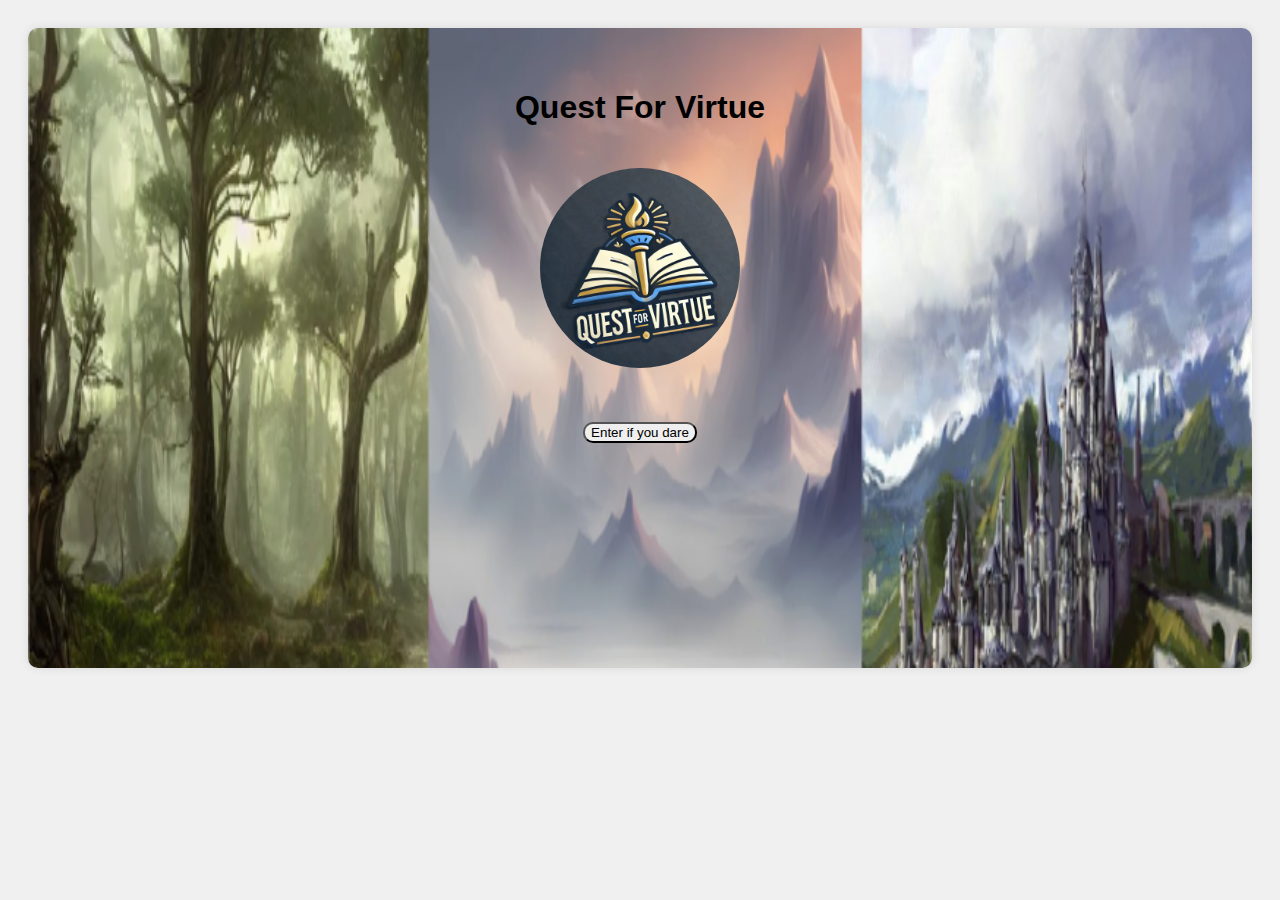
<file: index.html>
<!DOCTYPE html>
<html lang="en">
<head>
    <meta charset="UTF-8">
    <meta name="viewport" content="width=device-width, initial-scale=1.0">
    <title>Quest For Virtue</title>
    <link rel="stylesheet" href="styles.css">
    <link rel="shortcut icon" type="image/x-icon" href="logo.png">
</head>
<!--Here is a comment-->
<body>
    <div id = "landing-container">
        <div>
        <h1>Quest For Virtue</h1>
        <div id = "img-container">
            <img src="logo.png"/>

            
        </div>

            <a href="home.html"><button>Enter if you dare</button></a>

    </div>
    




</body>
</html>
</file>
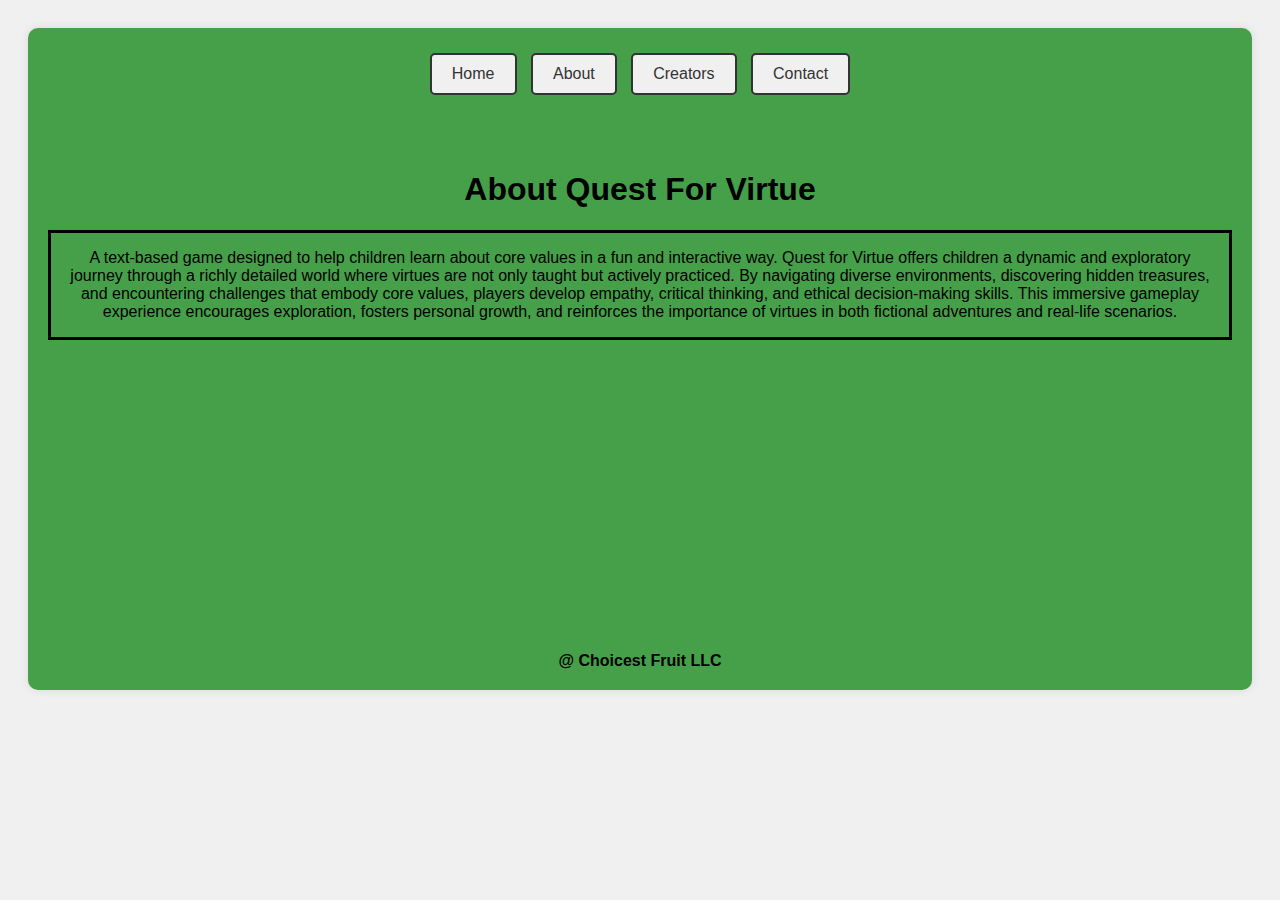
<file: about.html>
<!DOCTYPE html>
<html lang="en">
<head>
    <meta charset="UTF-8">
    <meta name="viewport" content="width=device-width, initial-scale=1.0">
    <title>Enchanted Adventure</title>
    <link rel="stylesheet" href="about.css">
    <link rel="shortcut icon" type="image/x-icon" href="logo.png">
</head>
<body>

    <div id="about-container">

        <div id="navbar">
            <a href="home.html">Home</a>
            <a href="about.html">About</a>
            <a href="creators.html">Creators</a>
            <a href="contact.html">Contact</a>
        </div>

        <div id="about-us">
            <h1>About Quest For Virtue</h1>
            <p class="animated-text">
                A text-based game designed to help children learn about core values 
                in a fun and interactive way. Quest for Virtue offers children a dynamic
                and exploratory journey through a richly detailed world where virtues are
                not only taught but actively practiced. By navigating diverse environments,
                discovering hidden treasures, and encountering challenges that embody core 
                values, players develop empathy, critical thinking, and ethical decision-making skills.
                This immersive gameplay experience encourages exploration, fosters personal growth,
                and reinforces the importance of virtues in both fictional adventures and real-life scenarios.
            </p>
        </div>

        <div id="footer">
            <h1>@ Choicest Fruit LLC</h1>
        </div>

    </div>

</body>
</html>
</file>
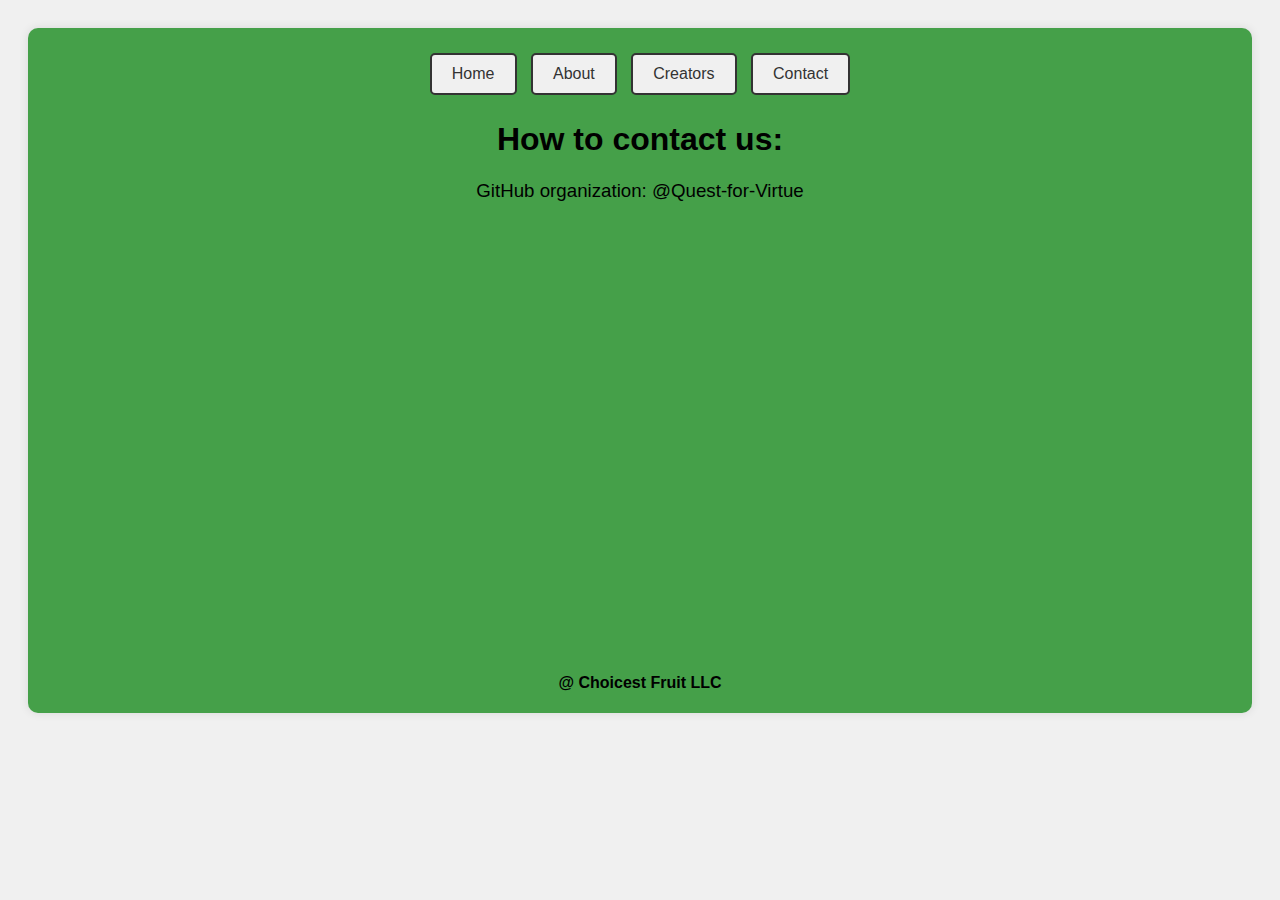
<file: contact.html>
<!DOCTYPE html>
<html lang="en">
<head>
    <meta charset="UTF-8">
    <meta name="viewport" content="width=device-width, initial-scale=1.0">
    <title>Enchanted Adventure</title>
    <link rel="stylesheet" href="contact.css">
    <link rel="shortcut icon" type="image/x-icon" href="logo.png">
</head>
<body>

    <div id="contacts-container">

        <div id="navbar">
            <a href="home.html">Home</a>
            <a href="about.html">About</a>
            <a href="creators.html">Creators</a>
            <a href="contact.html">Contact</a>
        </div>

        <h1 class="slide-in">How to contact us:</h1>
        <h3 class="fade-in">GitHub organization: @Quest-for-Virtue</h3>

        <div id="footer">
            <h1>@ Choicest Fruit LLC</h1>
        </div>

    </div>

</body>
</html>
</file>
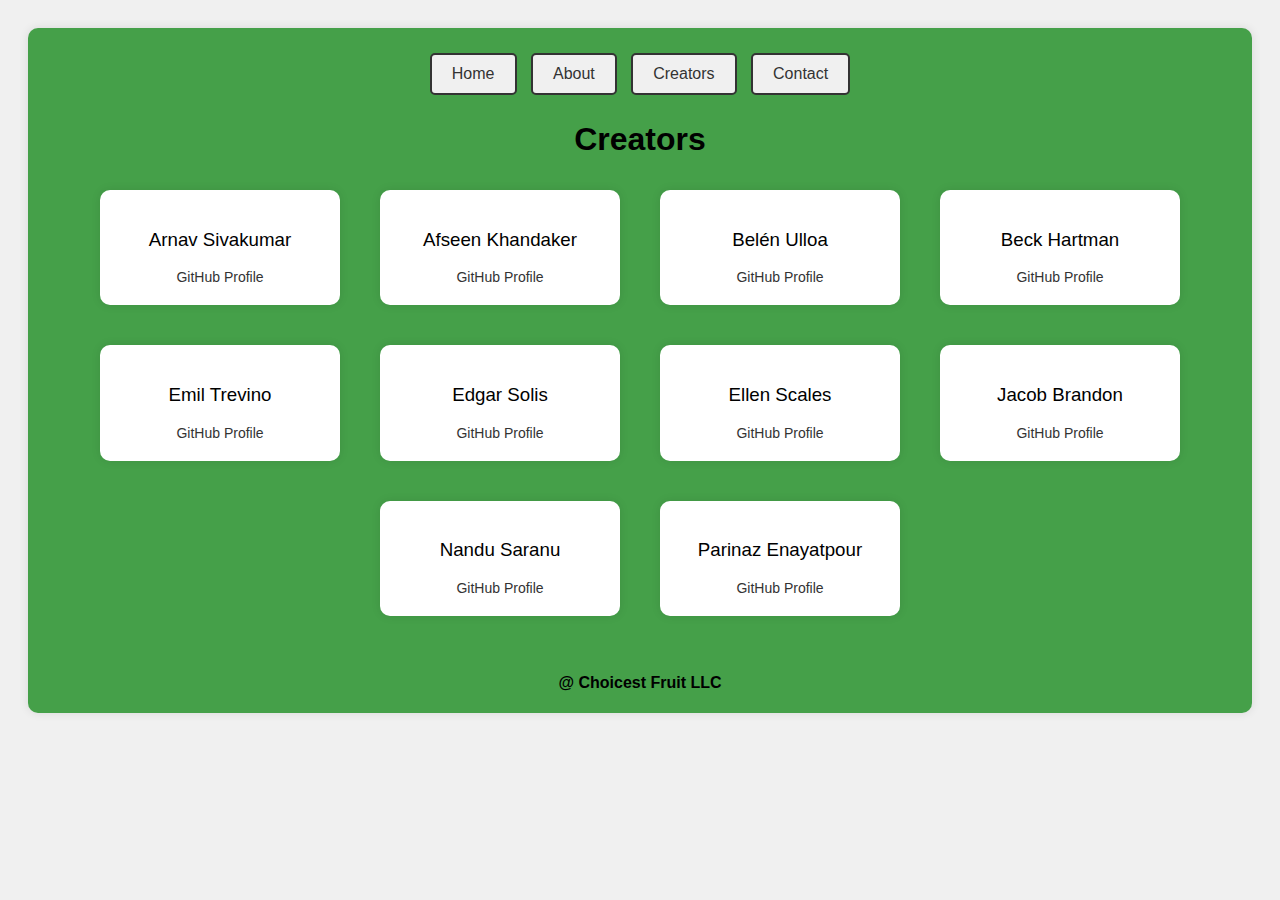
<file: creators.html>
<!DOCTYPE html>
<html lang="en">
<head>
    <meta charset="UTF-8">
    <meta name="viewport" content="width=device-width, initial-scale=1.0">
    <title>Enchanted Adventure</title>
    <link rel="stylesheet" href="creators.css">
    <link rel="shortcut icon" type="image/x-icon" href="logo.png">
</head>
<body>

    <div id="creators-container">

        <div id="navbar">
            <a href="home.html">Home</a>
            <a href="about.html">About</a>
            <a href="creators.html">Creators</a>
            <a href="contact.html">Contact</a>
        </div>

        <strong><h1>Creators</h1></strong>
        
        <div class="cards-container">
            <div class="card">
                <h3>Arnav Sivakumar</h3>
                <a href="https://github.com/arnavsiva" class="github-link" target="_blank">GitHub Profile</a>
            </div>
            <div class="card">
                <h3>Afseen Khandaker</h3>
                <a href="https://github.com/afseenk" class="github-link" target="_blank">GitHub Profile</a>
            </div>
            <div class="card">
                <h3>Belén Ulloa</h3>
                <a href="https://github.com/belennu" class="github-link" target="_blank">GitHub Profile</a>
            </div>
            <div class="card">
                <h3>Beck Hartman</h3>
                <a href="https://github.com/BeckHartman" class="github-link" target="_blank">GitHub Profile</a>
            </div>
            <div class="card">
                <h3>Emil Trevino</h3>
                <a href="https://github.com/Emil-Trevino" class="github-link" target="_blank">GitHub Profile</a>
            </div>
            <div class="card">
                <h3>Edgar Solis</h3>
                <a href="https://github.com/Edgar-solis" class="github-link" target="_blank">GitHub Profile</a>
            </div>
            <div class="card">
                <h3>Ellen Scales</h3>
                <a href="https://github.com/EllenScales19" class="github-link" target="_blank">GitHub Profile</a>
            </div>
            <div class="card">
                <h3>Jacob Brandon</h3>
                <a href="https://github.com/Jacob-brandon" class="github-link" target="_blank">GitHub Profile</a>
            </div>
            <div class="card">
                <h3>Nandu Saranu</h3>
                <a href="https://github.com/nandu234" class="github-link" target="_blank">GitHub Profile</a>
            </div>
            <div class="card">
                <h3>Parinaz Enayatpour</h3>
                <a href="https://github.com/UniversalTruth01" class="github-link" target="_blank">GitHub Profile</a>
            </div>
        </div>

        <div id="footer">
            <h1>@ Choicest Fruit LLC</h1>
        </div>

    </div>

</body>
</html>
</file>
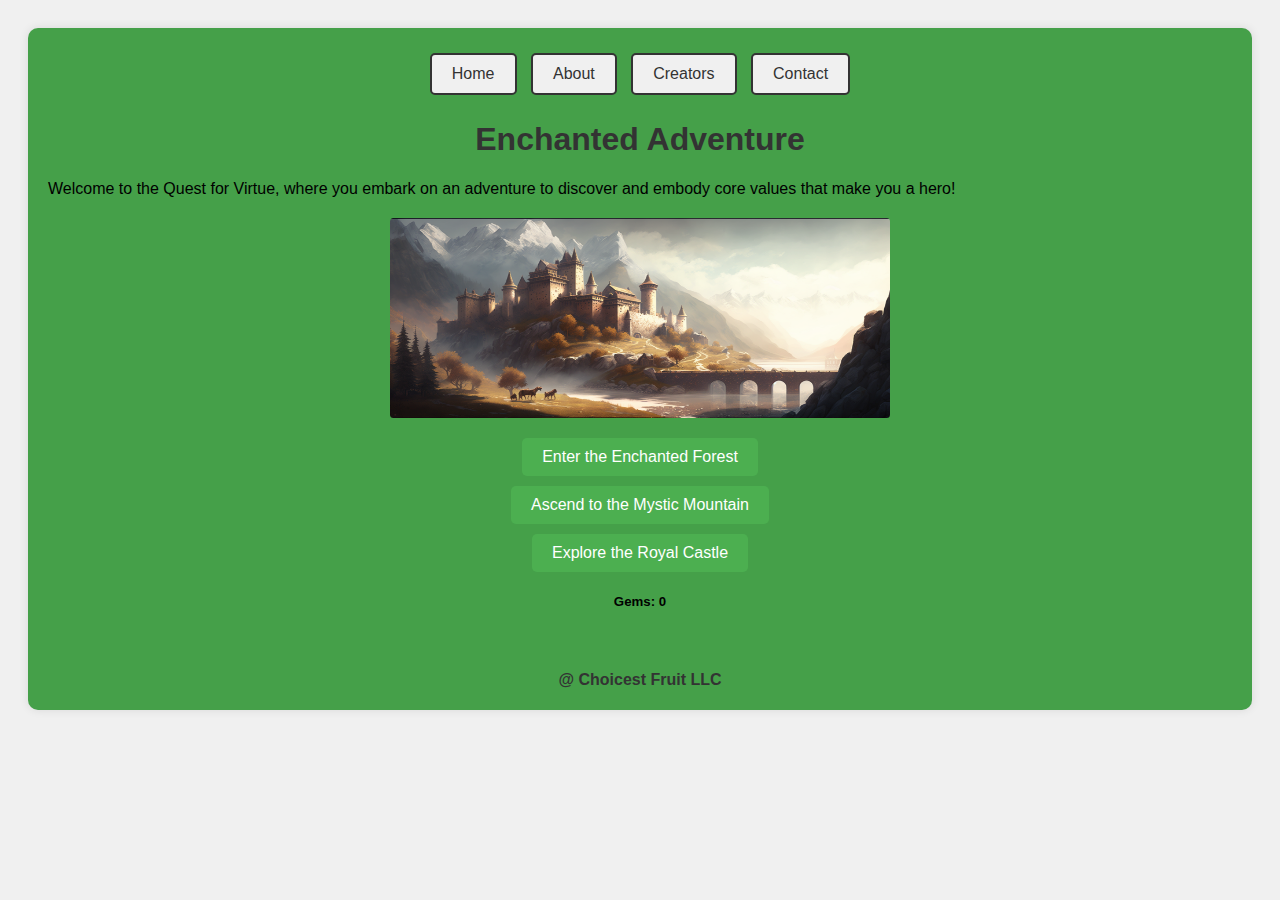
<file: home.html>
<!DOCTYPE html>
<html lang="en">
<head>
    <meta charset="UTF-8">
    <meta name="viewport" content="width=device-width, initial-scale=1.0">
    <title>Enchanted Adventure</title>
    <link rel="stylesheet" href="home.css">
    <link rel="shortcut icon" type="image/x-icon" href="logo.png">
</head>
<body>

    <div id="game-container">



        <div id = "navbar">
            <a href="home.html">Home</a>
            <a href="about.html">About</a>
            <a href="creators.html">Creators</a>
            <a href="contact.html">Contact</a>
        </div>

        <h1>Enchanted Adventure</h1>
        <div id="game-text">
            <!-- Game text and descriptions -->
        </div>
        <img id="scene-image" src="" alt="Scene Image">
        <div id="options-container">
            <!-- Options for player choices -->
        </div><div id = "gem-count">
            <h5 id = "gem-counter">Gem Count: 0</h5>
            <div id="gems-list"></div>

        </div>

        <div id = "footer">
            <h1>@ Choicest Fruit LLC</h1>
        </div>

    </div>

    <audio id="background-music" loop autoplay>
        <!-- Add your background music source here -->
        <source src="background_music.mp3" type="audio/mpeg">
    </audio>    

    <script src="game.js"></script>
</body>
</html>
</file>
<file: styles.css>
body {
    font-family:'Lucida Sans', 'Lucida Sans Regular', 'Lucida Grande', 'Lucida Sans Unicode', Geneva, Verdana, sans-serif;
    background-color: #f0f0f0;
    text-align: center;
    padding: 20px;
}

#landing-container {
    max-width: 1200px;
    margin: 0 auto;
    background-image: url("landing_background.png");
    background-size: 100vw 100vh;
    background-repeat: no-repeat;
    border-radius: 10px;
    padding: 40px;
    box-shadow: 0 0 10px rgba(0, 0, 0, 0.1);
    height: 560px;
}



img{
    margin-top: 20px;
    height: 200px;
    width: 200px;
    border-radius: 150px;
    margin-bottom: 50px;
}

a,
button{
    text-decoration-color: black;
    border-radius: 10px;
}
</file>
<file: about.css>
body {
    font-family: 'Lucida Sans', 'Lucida Sans Regular', 'Lucida Grande', 'Lucida Sans Unicode', Geneva, Verdana, sans-serif;
    background-color: #f0f0f0;
    text-align: center;
    padding: 20px;
}

#navbar a {
    display: inline-block;
    padding: 10px 20px;
    margin: 5px;
    border: 2px solid #333;
    border-radius: 5px;
    text-decoration: none;
    color: #333;
    background-color: #f0f0f0;
    transition: background-color 0.3s ease, color 0.3s ease, transform 0.3s ease;
}

#navbar a:hover {
    background-color: #333;
    color: #fff;
    transform: scale(1.1);
}

#about-container {
    margin: 0 auto;
    background-color: #45a049;
    border-radius: 10px;
    padding: 20px;
    box-shadow: 0 0 10px rgba(0, 0, 0, 0.1);
    padding-bottom: 10px;
}

#about-us {
    padding-top: 50px;
}

.animated-text {
    border-width: 3px;
    border-style: solid;
    border-color: black;
    padding: 1em;
    animation: fadeInUp 1.5s ease-in-out;
}

@keyframes fadeInUp {
    from {
        opacity: 0;
        transform: translateY(20px);
    }
    to {
        opacity: 1;
        transform: translateY(0);
    }
}

#footer {
    align-items: center;
    text-align: center;
    color: black;
    padding-top: 285px;
    font-size: 8px;
}

@keyframes fadeIn {
    from {
        opacity: 0;
    }
    to {
        opacity: 1;
    }
}
</file>
<file: contact.css>
body {
    font-family: 'Lucida Sans', 'Lucida Sans Regular', 'Lucida Grande', 'Lucida Sans Unicode', Geneva, Verdana, sans-serif;
    background-color: #f0f0f0;
    text-align: center;
    padding: 20px;
}

#navbar a {
    display: inline-block;
    padding: 10px 20px;
    margin: 5px;
    border: 2px solid #333;
    border-radius: 5px;
    text-decoration: none;
    color: #333;
    background-color: #f0f0f0;
    transition: background-color 0.3s ease, color 0.3s ease, transform 0.3s ease;
}

#navbar a:hover {
    background-color: #333;
    color: #fff;
    transform: scale(1.1);
}

#contacts-container {
    margin: 0 auto;
    background-color: #45a049;
    border-radius: 10px;
    padding: 20px;
    box-shadow: 0 0 10px rgba(0, 0, 0, 0.1);
    padding-bottom: 10px;
}

h2 {
    font-weight: bold;
    animation: slideIn 1.5s ease-in-out;
}

h3 {
    font-weight: normal;
    animation: fadeIn 2s ease-in-out;
}

@keyframes slideIn {
    from {
        opacity: 0;
        transform: translateX(-100%);
    }
    to {
        opacity: 1;
        transform: translateX(0);
    }
}

@keyframes fadeIn {
    from {
        opacity: 0;
    }
    to {
        opacity: 1;
    }
}

#footer {
    align-items: center;
    text-align: center;
    color: black;
    padding-top: 443px;
    font-size: 8px;
}
</file>
<file: creators.css>
body {
    font-family: 'Lucida Sans', 'Lucida Sans Regular', 'Lucida Grande', 'Lucida Sans Unicode', Geneva, Verdana, sans-serif;
    background-color: #f0f0f0;
    text-align: center;
    padding: 20px;
}

#navbar a {
    display: inline-block;
    padding: 10px 20px;
    margin: 5px;
    border: 2px solid #333;
    border-radius: 5px;
    text-decoration: none;
    color: #333;
    background-color: #f0f0f0;
    transition: background-color 0.3s ease, color 0.3s ease;
}

#navbar a:hover {
    background-color: #333;
    color: #fff;
}

#creators-container {
    margin: 0 auto;
    background-color: #45a049;
    border-radius: 10px;
    padding: 20px;
    box-shadow: 0 0 10px rgba(0, 0, 0, 0.1);
    padding-bottom: 10px;
}

.cards-container {
    display: flex;
    flex-wrap: wrap;
    justify-content: center;
    gap: 20px;
}

.card {
    background-color: #ffffff;
    border-radius: 10px;
    box-shadow: 0 0 10px rgba(0, 0, 0, 0.1);
    padding: 20px;
    margin: 10px;
    width: 200px;
    text-align: center;
    transition: transform 0.3s ease, box-shadow 0.3s ease;
}

.card:hover {
    transform: translateY(-10px);
    box-shadow: 0 20px 30px rgba(0, 0, 0, 0.2);
}

h3 {
    font-weight: lighter;
}

.github-link {
    display: block;
    margin-top: 10px;
    color: #333;
    text-decoration: none;
    font-size: 14px;
    transition: color 0.3s ease;
}

.github-link:hover {
    color: #45a049;
}

#footer {
    align-items: center;
    text-align: center;
    color: black;
    padding-top: 37px;
    font-size: 8px;
}
</file>
<file: home.css>
body {
    font-family: 'Lucida Sans', 'Lucida Sans Regular', 'Lucida Grande', 'Lucida Sans Unicode', Geneva, Verdana, sans-serif;
    background-color: #f0f0f0;
    text-align: center;
    padding: 20px;
}

#navbar a {
    display: inline-block;
    padding: 10px 20px;
    margin: 5px;
    border: 2px solid #333;
    border-radius: 5px;
    text-decoration: none;
    color: #333;
    background-color: #f0f0f0;
    transition: background-color 0.3s ease, color 0.3s ease;
}

#navbar a:hover {
    background-color: #333;
    color: #fff;
}

#game-container {
    margin: 0 auto;
    background-color: #45a049;
    border-radius: 10px;
    padding: 20px;
    box-shadow: 0 0 10px rgba(0, 0, 0, 0.1);
    padding-bottom: 10px;
}

h1 {
    color: #333;
}

#game-text {
    margin-bottom: 20px;
    text-align: left;
}

#options-container {
    display: flex;
    flex-direction: column;
    gap: 10px;
    align-items: center;
}

.option-button {
    background-color: #4CAF50;
    color: white;
    border: none;
    padding: 10px 20px;
    text-align: center;
    text-decoration: none;
    display: inline-block;
    font-size: 16px;
    cursor: pointer;
    border-radius: 5px;
    transition: background-color 0.3s ease;
}

.option-button:hover {
    background-color: white;
    color: #45a049;
}

.stat {
    margin-bottom: 5px;
    font-size: 14px;
    font-weight: bold;
}

#footer{
    align-items: center;
    text-align: center;
    color: black;
    padding-top: 29px;
    font-size: 8px;
}

#scene-image{
    height: 200px;
    width: 500px;
    max-width: 100%;
    border-radius: 3.5px;
    display: block;
    margin: 20px auto; 
}

/* CSS for styling the gems list */
#gems-list {
    margin-top: 20px; /* Adjust spacing as needed */
}

.gem {
    display: inline-block;
    padding: 5px 10px;
    margin-right: 10px;
    margin-bottom: 10px;
    background-color: #a6d3b4; /* Green background */
    color: #212529; /* Dark text color */
    border-radius: 5px;
    font-size: 16px;
}

/* Optional hover effect */
.gem:hover {
    background-color: #c4e4d3; /* Lighter shade on hover */
    cursor: pointer;
}
</file>
